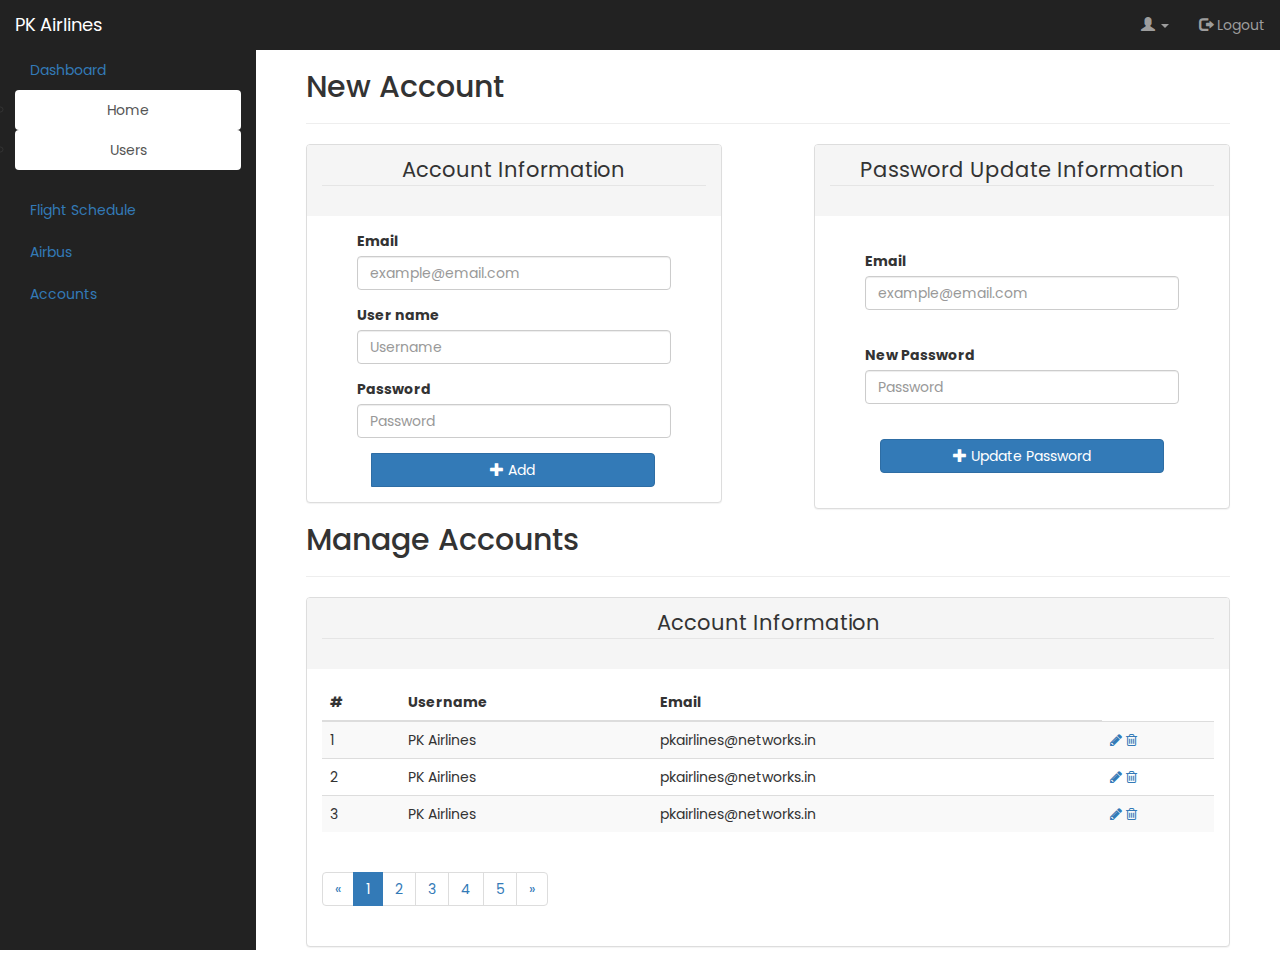
<file: Accounts.html>
<!DOCTYPE HTML>

<html>
	<head>
		<title>Accounts</title>
		<meta charset="utf-8">
		<meta name="viewport" content="width=device-width, initial-scale=1">
		<link rel="stylesheet" href="https://maxcdn.bootstrapcdn.com/bootstrap/3.3.7/css/bootstrap.min.css">
		<script src="https://ajax.googleapis.com/ajax/libs/jquery/3.2.1/jquery.min.js"></script>
		<script src="https://maxcdn.bootstrapcdn.com/bootstrap/3.3.7/js/bootstrap.min.js"></script>
		<script src="myjs.js"></script>
		<link rel="stylesheet" href="https://cdnjs.cloudflare.com/ajax/libs/font-awesome/4.7.0/css/font-awesome.min.css">
				<link rel="stylesheet" type="text/css" href="http://fonts.googleapis.com/css?family=Poppins">

		<link rel="stylesheet" href="mycss.css">
		
	</head>
	
	<style type="text/css">
		.affix{
			top:5rem;
		}
		
		body{
position: relative;
		};
		
	</style>
	<body data-spy="scroll" data-target="#myscroll">
				<nav class="navbar navbar-inverse" data-spy="affix"  style="border-radius:0px !important; margin:0;border: 0 ; width: 100%;top:0;z-index: 9999 !important">
					<div class="navbar-header">
						  <a class="navbar-brand" href="index.html">PK Airlines</a>
						</div>
						<div class="nav navbar-nav navbar-right">
						<li class="dropdown">
								<a class="dropdown-toggle" data-toggle="dropdown" href="#"><span class="glyphicon glyphicon-user"></span>
									<span class="caret"></span></a>
								<ul class="dropdown-menu" style="padding: 1rem 2rem 1rem 2rem; text-align: center;" >
									<li><a href="#"><b>Admin Name</b></a></li>
									<hr>
									<li><a href="#">View Profile</a></li>
									<li><a href="#">Settings</a></li>
									<hr>
									<li><a href="#">Logout</a></li>
								</ul>
						</li>
						<ul class="nav navbar-nav navbar-right" style="padding: 0 3rem 0 0">
								<li><a href="index.html"><span class="glyphicon glyphicon-log-out"></span> Logout</a></li>
						</ul>
					</div>
					</div>
				</nav>






		<div class="container" data-spy="affix" style="margin: 0;bottom: 0;float: left;top:5rem;width: 20%;height:100%; background-color: #222222">

		  <ul class="nav nav-pills nav-stacked" style="border-radius: 0">
		    <li>
		    	<a href="#" id="m1">Dashboard</a>
		    	<ul id="sub1" style="padding: 0 0 0 0">
		    		<div class="list-group">
					  <li><a href="home.html" class="list-group-item">Home</a></li>
					  <li><a href="user.html" class="list-group-item">Users</a></li>
					</div>
				</ul>
		    </li>
		    <li>
		    	<a href="#" id="m2">Flight Schedule</a>
			    <ul id="sub2" style="padding: 0 0 0 0; display: none;">
			    	<div class="list-group" >
					  <a href="newflight.html" class="list-group-item">Add new Flight</a>
					  <a href="manageflights.html" class="list-group-item">Manage flights</a>
					</div>
			    </ul>
			</li>
			
			<li>
				<a href="#" id="m3">Airbus</a>
			    <ul id="sub3" style="padding: 0 0 0 0; display: none;">
			    	<div class="list-group" >
					  	<a href="newAirbus.html" class="list-group-item">Add new airbus</a>
					  	<a href="newAirbus.html" class="list-group-item">Manage Airbus</a>
					</div>
			    </ul>
			</li>
		    <li>
		    	<a href="#" id="m4">Accounts</a>
		    	<ul id="sub4" style="padding: 0 0 0 0; display: none;">
		 			<div class="list-group">
					  	<a href="accounts.html" class="list-group-item">Create new account</a>
					  	<a href="accounts.html" class="list-group-item">Password Reset</a>
					</div>
		    	</ul>
		    </li>
		  </ul>
		</div>



			<div id="#myscroll" class="container" style="margin-left: 0;margin-top: 5rem; float: right; width:80%; padding: 0 5rem 0 5rem">
				<h2>New Account</h2>
		  		<hr>
				<div  style="width: 100%">
					<div class="panel-group" style="width: 45% ; float: left;">
					  	<div class="panel panel-default">
					    	<div class="panel-heading">
					    		<legend style="text-align: center;">Account Information</legend>
					    	</div>
					    	<div class="panel-body">
					    		<form class="form-horizontal"  style="padding: 0 5rem 0 5rem; width: 100%; inner:100%">
	                                <div class="form-group">
	                                    <label>Email</label>
	                                    <input type="email" class="form-control" placeholder="example@email.com" required>
	                                </div>
	                                <div class="form-group">
	                                    <label>User name</label>
	                                    <input type="text" class="form-control" placeholder="Username" required>
	                                </div>
	                                <div class="form-group">
	                                    <label>Password</label>
	                                    <input type="Password" class="form-control" placeholder="Password" required>
	                                </div>
	                                <div class="input-group-btn" style="margin: 0;padding: 0;">
	                                    <button class="btn btn-primary btn-block" type="submit"><i  class="glyphicon glyphicon-plus"></i> Add</button>
	                                </div>
	                 			</form>
	                 		</div>
	                 	</div>
	                 </div>

	                 <div class="panel-group" style="width: 45% ;float: right;">
					  	<div class="panel panel-default">
					    	<div class="panel-heading">
					    		<legend style="text-align: center;">Password Update Information</legend>
					    	</div>
					    	<div class="panel-body">
					    		<form class="form-horizontal"  style="padding: 0 5rem 0 5rem; width: 100%;">
	                                <div class="form-group">
	                                	<br>
	                                    <label>Email</label>
	                                    <input type="email" class="form-control" placeholder="example@email.com" required>
	                                </div>
	           		                
	                 				<br>
	                                <div class="form-group">
	                                    <label>New Password</label>
	                                    <input type="Password" class="form-control" placeholder="Password" required>
	                                </div>
	                                <br>
	                                <div class="input-group-btn" style="margin: 0;padding: 0;">
	                                    <button class="btn btn-primary btn-block" type="submit"><i  class="glyphicon glyphicon-plus"></i> Update
	                                    Password</button>
	                                </div>
	                                <br>
	                 			</form>
	                 		</div>
	                 	</div>
	                 </div>

	                 <br>
	                 <br>
	                 <h2>Manage Accounts</h2>
		  			<hr>

	                 <div class="panel-group">
					  	<div class="panel panel-default">
					    	<div class="panel-heading">
					    		<legend style="text-align: center;">Account Information</legend>
					    	</div>
					    	<div class="panel-body">
					    		<table class="table table-striped table-hover">
								    <thead>
									    <tr>
									    	<th>#</th>
									        <th>Username</th>
									        <th>Email</th>
									    </tr>
								    </thead>
								    <tbody>
									    <tr>
									    	<td>1</td>
									    	<td>PK Airlines</td>
									        <td>pkairlines@networks.in</td>
									        <td>
										  	<a href=""><i class="fa fa-pencil"></i></a>
										  	<a href="#myModal" role="button" data-toggle="modal"><i class="fa fa-trash-o"></i></a>
									  		</td>
									    </tr>
									    <tr>
									    	<td>2</td>
									    	<td>PK Airlines</td>
									        <td>pkairlines@networks.in</td>
									        <td>
										  	<a href=""><i class="fa fa-pencil"></i></a>
										  	<a href="#myModal" role="button" data-toggle="modal"><i class="fa fa-trash-o"></i></a>
									  		</td>
									    </tr>
									    <tr>
									    	<td>3</td>
									    	<td>PK Airlines</td>
									        <td>pkairlines@networks.in</td>
									        <td>
										  	<a href=""><i class="fa fa-pencil"></i></a>
										  	<a href="#myModal" role="button" data-toggle="modal"><i class="fa fa-trash-o"></i></a>
									  		</td>
									    </tr>
								    </tbody>
							  	</table>

								  <ul class="pagination">
									  <li ><a href="#">&laquo;</a></li>
									  <li class="active"><a href="#">1</a></li>
									  <li><a href="#">2</a></li>
									  <li><a href="#">3</a></li>
									  <li><a href="#">4</a></li>
									  <li><a href="#">5</a></li>
									  <li><a href="#">&raquo;</a></li>
									</ul>


				             		</div>
				             	</div>
				             </div>
				         </div>
				     </div>


				     <div class="modal small fade" id="myModal" tabindex="-1" role="dialog" aria-labelledby="myModalLabel" aria-hidden="true">
				  <div class="modal-dialog">
					<div class="modal-content">
						<div class="modal-header">
							<button type="button" class="close" data-dismiss="modal" aria-hidden="true">×</button>
							<h3 id="myModalLabel">Delete Confirmation</h3>
						</div>
						<div class="modal-body">
							<p class="error-text"><i class="fa fa-warning modal-icon"></i> Are you sure you want to delete this Account?<br>This cannot be undone.</p>
						</div>
						<div class="modal-footer">
							<button class="btn btn-default" data-dismiss="modal" aria-hidden="true">Cancel</button>
							<button class="btn btn-danger" data-dismiss="modal">Delete</button>
						</div>
					  </div>
					</div>
				</div>

	  
	</body>
</html>
<script type="text/javascript">
			$("#m1").click({param1:"#sub1",param2:"#sub2",param3:"#sub3",param4:"#sub4"},navbar_movment);
	$("#m2").click({param1:"#sub2",param2:"#sub1",param3:"#sub3",param4:"#sub4"},navbar_movment);
	$("#m3").click({param1:"#sub3",param2:"#sub1",param3:"#sub2",param4:"#sub4"},navbar_movment);
	$("#m4").click({param1:"#sub4",param2:"#sub1",param3:"#sub2",param4:"#sub3"},navbar_movment);

		</script>
</file>
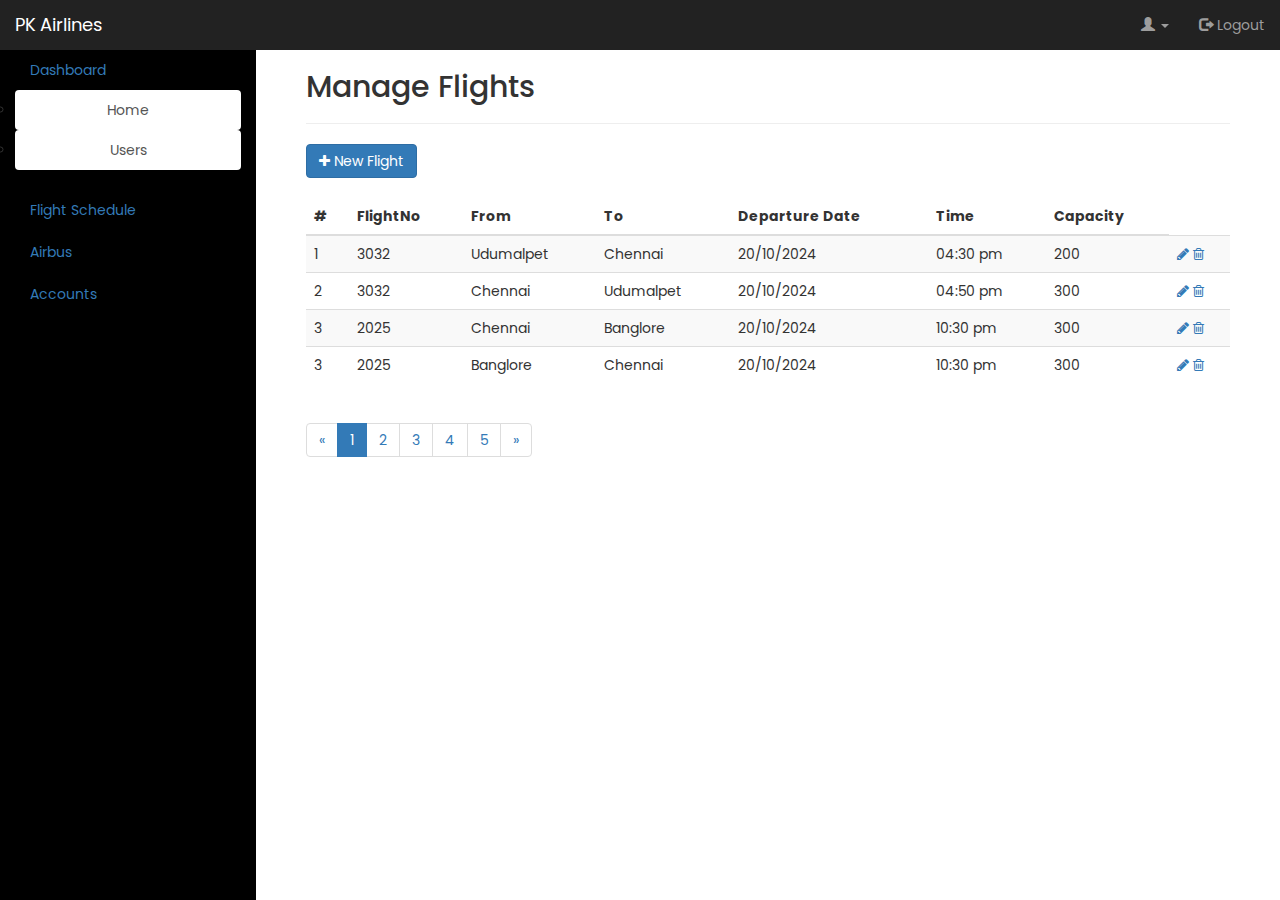
<file: manageflights.html>
<!doctype html>
<html>

	<head>
		<title>Manage Flights</title>
        <meta charset="utf-8">
        <meta name="viewport" content="width=device-width, initial-scale=1">
        <link rel="stylesheet" href="https://maxcdn.bootstrapcdn.com/bootstrap/3.3.7/css/bootstrap.min.css">
        <script src="https://ajax.googleapis.com/ajax/libs/jquery/3.2.1/jquery.min.js"></script>
        <script src="https://maxcdn.bootstrapcdn.com/bootstrap/3.3.7/js/bootstrap.min.js"></script>
        <link rel="stylesheet" href="https://cdnjs.cloudflare.com/ajax/libs/font-awesome/4.7.0/css/font-awesome.min.css">
        		<link rel="stylesheet" type="text/css" href="http://fonts.googleapis.com/css?family=Poppins">

        <link rel="stylesheet" href="mycss.css">
        <script type="text/javascript" src="myjs.js"></script>
    </head>

	<style type="text/css">
		.affix{
			top:5rem;
		}
		
		body{
position: relative;
		};
		
	</style>
	<body data-spy="scroll" data-target="#myscroll">
				<nav class="navbar navbar-inverse" data-spy="affix"  style="border-radius:0px !important; margin:0;border: 0 ; width: 100%;top:0;z-index: 9999 !important">
					<div class="navbar-header">
						  <a class="navbar-brand" href="index.html">PK Airlines</a>
						</div>
						<div class="nav navbar-nav navbar-right">
						<li class="dropdown">
								<a class="dropdown-toggle" data-toggle="dropdown" href="#"><span class="glyphicon glyphicon-user"></span>
									<span class="caret"></span></a>
								<ul class="dropdown-menu" style="padding: 1rem 2rem 1rem 2rem; text-align: center;" >
									<li><a href="#"><b>Admin Name</b></a></li>
									<hr>
									<li><a href="#">View Profile</a></li>
									<li><a href="#">Settings</a></li>
									<hr>
									<li><a href="#">Logout</a></li>
								</ul>
						</li>
						<ul class="nav navbar-nav navbar-right" style="padding: 0 3rem 0 0">
								<li><a href="index.html"><span class="glyphicon glyphicon-log-out"></span> Logout</a></li>
						</ul>
					</div>
					</div>
				</nav>
<!--container strat-->

		<div class="container" data-spy="affix" style="margin: 0;bottom: 0;float: left;top:5rem;width: 20%;height:100%; background-color: black">

		  <ul class="nav nav-pills nav-stacked" style="border-radius: 0">
		    <li>
		    	<a href="#" id="m1">Dashboard</a>
		    	<ul id="sub1" style="padding: 0 0 0 0">
		    		<div class="list-group">
					  <li><a href="home.html" class="list-group-item">Home</a></li>
					  <li><a href="user.html" class="list-group-item">Users</a></li>
					</div>
				</ul>
		    </li>
		    <li>
		    	<a href="#" id="m2">Flight Schedule</a>
			    <ul id="sub2" style="padding: 0 0 0 0; display: none;">
			    	<div class="list-group" >
					  <a href="newflight.html" class="list-group-item">Add new Flight</a>
					  <a href="manageflights.html" class="list-group-item">Manage flights</a>
					</div>
			    </ul>
			</li>
			
			<li>
				<a href="#" id="m3">Airbus</a>
			    <ul id="sub3" style="padding: 0 0 0 0; display: none;">
			    	<div class="list-group" >
					  	<a href="newAirbus.html" class="list-group-item">Add new airbus</a>
					  	<a href="newAirbus.html" class="list-group-item">Manage Airbus</a>
					</div>
			    </ul>
			</li>
		    <li>
		    	<a href="#" id="m4">Accounts</a>
		    	<ul id="sub4" style="padding: 0 0 0 0; display: none;">
		 			<div class="list-group">
					  	<a href="accounts.html" class="list-group-item">Create new account</a>
					  	<a href="accounts.html" class="list-group-item">Password Reset</a>
					</div>
		    	</ul>
		    </li>
		  </ul>
		</div>


<!--scrooll container start-->

			<div id="#myscroll" class="container" style="margin-left: 0;margin-top: 5rem; float: right; width:80%; padding: 0 5rem 0 5rem">
			<h2>Manage Flights</h2>
			 <hr>
				<div>
					<button class="btn btn-primary"><a href="newflight.html" style="color: white"><i class="fa fa-plus"></i> New Flight</a></button>
				</div>
				<br>
			  	<table class="table table-striped table-hover">
				    <thead>
					    <tr>
					    	<th>#</th>
					        <th>FlightNo</th>
					        <th>From</th>
					        <th>To</th>
					        <th>Departure Date</th>
					        <th>Time</th>
					        <th>Capacity</th>
					    </tr>
				    </thead>
				    <tbody>
					    <tr>
					    	<td>1</td>
					    	<td>3032</td>
					        <td>Udumalpet</td>
					        <td>Chennai</td>
					        <td>20/10/2024</td>
					        <td>04:30 pm</td>
					        <td>200</td>
					        <td>
						  	<a href=""><i class="fa fa-pencil"></i></a>
						  	<a href="#myModal" role="button" data-toggle="modal"><i class="fa fa-trash-o"></i></a>
					  		</td>
					    </tr>
					    <tr>
					    	<td>2</td>
					    	<td>3032</td>
					        <td>Chennai</td>
					        <td>Udumalpet</td>
					        <td>20/10/2024</td>
					        <td>04:50 pm</td>
					        <td>300</td>
					        <td>
						  	<a href=""><i class="fa fa-pencil"></i></a>
						  	<a href="#myModal" role="button" data-toggle="modal"><i class="fa fa-trash-o"></i></a>
					  		</td>
					    </tr>
					    <tr>
					    	<td>3</td>
					    	<td>2025</td>
					        <td>Chennai</td>
					        <td>Banglore</td>
					        <td>20/10/2024</td>
					        <td>10:30 pm</td>
					        <td>300</td>
					        <td>
						  	<a href=""><i class="fa fa-pencil"></i></a>
						  	<a href="#myModal" role="button" data-toggle="modal"><i class="fa fa-trash-o"></i></a>
					  		</td>
					    </tr>
						<tr>
					    	<td>3</td>
					    	<td>2025</td>
					        <td>Banglore</td>
					        <td>Chennai</td>
					        <td>20/10/2024</td>
					        <td>10:30 pm</td>
					        <td>300</td>
					        <td>
						  	<a href=""><i class="fa fa-pencil"></i></a>
						  	<a href="#myModal" role="button" data-toggle="modal"><i class="fa fa-trash-o"></i></a>
					  		</td>
					    </tr>
				    </tbody>
			  </table>

				  <ul class="pagination">
					  <li ><a href="#">&laquo;</a></li>
					  <li class="active"><a href="#">1</a></li>
					  <li><a href="#">2</a></li>
					  <li><a href="#">3</a></li>
					  <li><a href="#">4</a></li>
					  <li><a href="#">5</a></li>
					  <li><a href="#">&raquo;</a></li>
					</ul>
			</div>

				<div class="modal small fade" id="myModal" tabindex="-1" role="dialog" aria-labelledby="myModalLabel" aria-hidden="true">
				  <div class="modal-dialog">
					<div class="modal-content">
						<div class="modal-header">
							<button type="button" class="close" data-dismiss="modal" aria-hidden="true">×</button>
							<h3 id="myModalLabel">Delete Confirmation</h3>
						</div>
						<div class="modal-body">
							<p class="error-text"><i class="fa fa-warning modal-icon"></i> Are you sure you want to delete this Flight?<br>This cannot be undone.</p>
						</div>
						<div class="modal-footer">
							<button class="btn btn-default" data-dismiss="modal" aria-hidden="true">Cancel</button>
							<button class="btn btn-danger" data-dismiss="modal">Delete</button>
						</div>
					  </div>
					</div>
				</div>

	  
	</body>
</html>










<script type="text/javascript">
			$("#m1").click({param1:"#sub1",param2:"#sub2",param3:"#sub3",param4:"#sub4"},navbar_movment);
	$("#m2").click({param1:"#sub2",param2:"#sub1",param3:"#sub3",param4:"#sub4"},navbar_movment);
	$("#m3").click({param1:"#sub3",param2:"#sub1",param3:"#sub2",param4:"#sub4"},navbar_movment);
	$("#m4").click({param1:"#sub4",param2:"#sub1",param3:"#sub2",param4:"#sub3"},navbar_movment);

		</script>
</file>
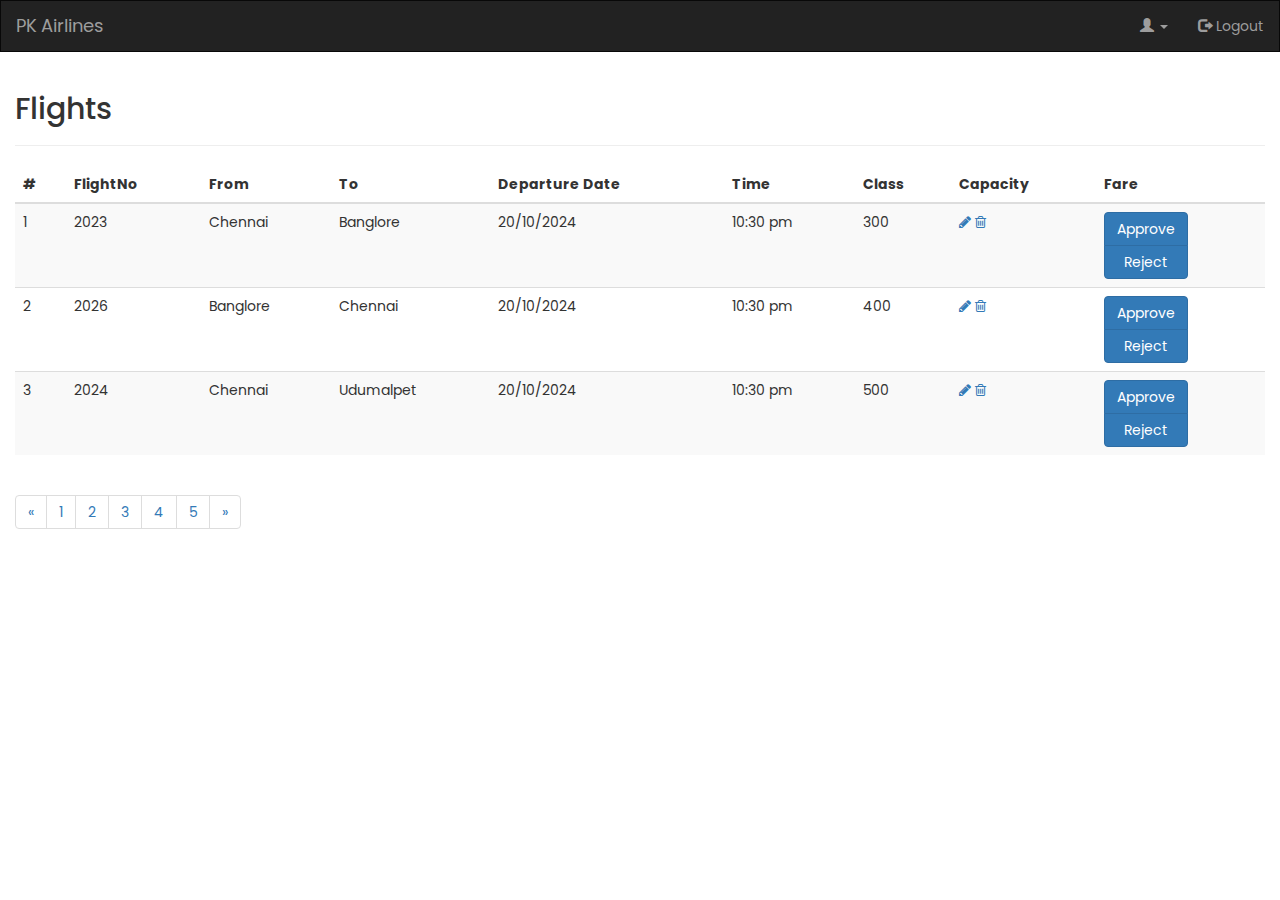
<file: manager.html>
<!DOCTYPE HTML>

<html>
	<head>
		<title>Manager</title>
		<meta charset="utf-8">
		<meta name="viewport" content="width=device-width, initial-scale=1">
		<link rel="stylesheet" href="https://maxcdn.bootstrapcdn.com/bootstrap/3.3.7/css/bootstrap.min.css">
		<script src="https://ajax.googleapis.com/ajax/libs/jquery/3.2.1/jquery.min.js"></script>
		<script src="https://maxcdn.bootstrapcdn.com/bootstrap/3.3.7/js/bootstrap.min.js"></script>
		<script src="myjs.js"></script>
		<link rel="stylesheet" href="https://cdnjs.cloudflare.com/ajax/libs/font-awesome/4.7.0/css/font-awesome.min.css">
				<link rel="stylesheet" type="text/css" href="http://fonts.googleapis.com/css?family=Poppins">

		<link rel="stylesheet" href="mycss.css">
		<script type="text/javascript" src="myjs.js"></script>
	</head>

	<body>

				<nav class="navbar navbar-inverse" style="border-radius:0px">
					<div class="navbar-header">
						  <a class="navbar-brand" href="index.html">PK Airlines</a>
						</div>
						<div class="nav navbar-nav navbar-right">
						<li class="dropdown">
								<a class="dropdown-toggle" data-toggle="dropdown" href="#"><span class="glyphicon glyphicon-user"></span>
									<span class="caret"></span></a>
								<ul class="dropdown-menu" style="padding: 1rem 2rem 1rem 2rem; text-align: center;" >
									<li><a href="#"><b>Manager Name</b></a></li>
									<hr>
									<li><a href="#">View Profile</a></li>
									<li><a href="#">Settings</a></li>
									<hr>
									<li><a href="#">Logout</a></li>
								</ul>
						</li>
						<ul class="nav navbar-nav navbar-right" style="padding: 0 3rem 0 0">
								<li><a href="index.html"><span class="glyphicon glyphicon-log-out"></span> Logout</a></li>
						</ul>
					</div>
					</div>
				</nav>
			<div class="container-fluid" style="width: 100%">
			<h2>Flights</h2>
		  	<hr>
			  	<table class="table table-striped table-hover">
				    <thead>
					    <tr>
					    	<th>#</th>
					        <th>FlightNo</th>
					        <th>From</th>
					        <th>To</th>
					        <th>Departure Date</th>
					        <th>Time</th>
					        <th>Class</th>
					        <th>Capacity</th>
					        <th>Fare</th>
					    </tr>
				    </thead>
				    <tbody>
					    <tr>
					    	<td>1</td>
					    	<td>2023</td>
					        <td>Chennai</td>
					        <td>Banglore</td>
					        <td>20/10/2024</td>
					        <td>10:30 pm</td>
					        <td>300</td>
							<td>
								<a href=""><i class="fa fa-pencil"></i></a>
								<a href="#myModal" role="button" data-toggle="modal"><i class="fa fa-trash-o"></i></a>
								</td>
					        
					        <td>
						  	<div class="btn-group-vertical">
								<button class="btn btn-primary">Approve</button>
								<button class="btn btn-primary">Reject</button>
							</div>
					  		</td>
					    </tr>
					    <tr>
					    	<td>2</td>
					    	<td>2026</td>
					        <td>Banglore</td>
					        <td>Chennai</td>
					        <td>20/10/2024</td>
					        <td>10:30 pm</td>
					        <td>400</td>
							<td>
								<a href=""><i class="fa fa-pencil"></i></a>
								<a href="#myModal" role="button" data-toggle="modal"><i class="fa fa-trash-o"></i></a>
								</td>
					        
					        <td>
						  	<div class="btn-group-vertical">
								<button class="btn btn-primary">Approve</button>
								<button class="btn btn-primary">Reject</button>
							</div>
					  		</td>
					    </tr>
					    <tr>
					    	<td>3</td>
					    	<td>2024</td>
					        <td>Chennai</td>
					        <td>Udumalpet</td>
					        <td>20/10/2024</td>
					        <td>10:30 pm</td>
					        <td>500</td>
							<td>
								<a href=""><i class="fa fa-pencil"></i></a>
								<a href="#myModal" role="button" data-toggle="modal"><i class="fa fa-trash-o"></i></a>
								</td>
					        <td>
						  	<div class="btn-group-vertical">
								<button class="btn btn-primary">Approve</button>
								<button class="btn btn-primary">Reject</button>
							</div>
					  		</td>
					    </tr>
				    </tbody>
			  </table>

				  <ul class="pagination">
					  <li><a href="#">&laquo;</a></li>
					  <li><a href="#">1</a></li>
					  <li><a href="#">2</a></li>
					  <li><a href="#">3</a></li>
					  <li><a href="#">4</a></li>
					  <li><a href="#">5</a></li>
					  <li><a href="#">&raquo;</a></li>
					</ul>
				</div>
			</div>

				<div class="modal small fade" id="myModal" tabindex="-1" role="dialog" aria-labelledby="myModalLabel" aria-hidden="true">
				  <div class="modal-dialog">
					<div class="modal-content">
						<div class="modal-header">
							<button type="button" class="close" data-dismiss="modal" aria-hidden="true">×</button>
							<h3 id="myModalLabel">Delete Confirmation</h3>
						</div>
						<div class="modal-body">
							<p class="error-text"><i class="fa fa-warning modal-icon"></i> Are you sure you want to delete this user?<br>This cannot be undone.</p>
						</div>
						<div class="modal-footer">
							<button class="btn btn-default" data-dismiss="modal" aria-hidden="true">Cancel</button>
							<button class="btn btn-danger" data-dismiss="modal">Delete</button>
						</div>
					  </div>
					</div>
				</div>
	  
	</body>
</html>
</file>
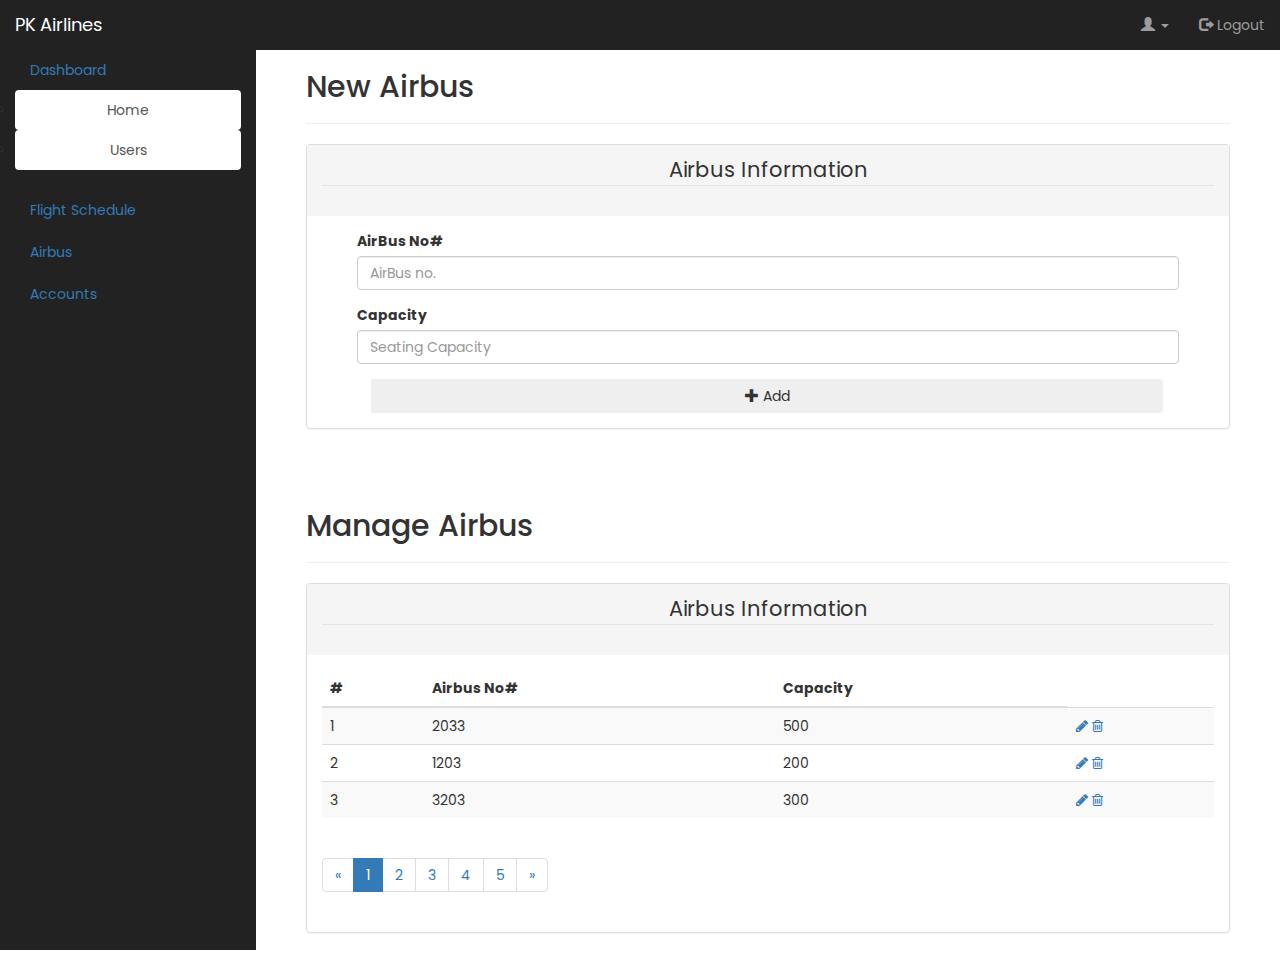
<file: newAirbus.html>
<!DOCTYPE HTML>

<html>
	<head>
		<title>PK AirBus</title>
		<meta charset="utf-8">
		<meta name="viewport" content="width=device-width, initial-scale=1">
		<link rel="stylesheet" href="https://maxcdn.bootstrapcdn.com/bootstrap/3.3.7/css/bootstrap.min.css">
		<script src="https://ajax.googleapis.com/ajax/libs/jquery/3.2.1/jquery.min.js"></script>
		<script src="https://maxcdn.bootstrapcdn.com/bootstrap/3.3.7/js/bootstrap.min.js"></script>
		<script src="myjs.js"></script>
		<link rel="stylesheet" href="https://cdnjs.cloudflare.com/ajax/libs/font-awesome/4.7.0/css/font-awesome.min.css">
		<link rel="stylesheet" type="text/css" href="http://fonts.googleapis.com/css?family=Poppins">


		<link rel="stylesheet" href="mycss.css">
		
	</head>
	
	<style type="text/css">
		.affix{
			top:5rem;
		}
		
		body{
position: relative;
		};
		
	</style>
	<body data-spy="scroll" data-target="#myscroll">
				<nav class="navbar navbar-inverse" data-spy="affix"  style="border-radius:0px !important; margin:0;border: 0 ; width: 100%;top:0;z-index: 9999 !important">
					<div class="navbar-header">
						  <a class="navbar-brand" href="index.html">PK Airlines</a>
						</div>
						<div class="nav navbar-nav navbar-right">
						<li class="dropdown">
								<a class="dropdown-toggle" data-toggle="dropdown" href="#"><span class="glyphicon glyphicon-user"></span>
									<span class="caret"></span></a>
								<ul class="dropdown-menu" style="padding: 1rem 2rem 1rem 2rem; text-align: center;" >
									<li><a href="#"><b>Admin Name</b></a></li>
									<hr>
									<li><a href="#">View Profile</a></li>
									<li><a href="#">Settings</a></li>
									<hr>
									<li><a href="#">Logout</a></li>
								</ul>
						</li>
						<ul class="nav navbar-nav navbar-right" style="padding: 0 3rem 0 0">
								<li><a href="index.html"><span class="glyphicon glyphicon-log-out"></span> Logout</a></li>
						</ul>
					</div>
					</div>
				</nav>






		<div class="container" data-spy="affix" style="margin: 0;bottom: 0;float: left;top:5rem;width: 20%;height:100%; background-color: #222222">

		  <ul class="nav nav-pills nav-stacked" style="border-radius: 0">
		    <li>
		    	<a href="#" id="m1">Dashboard</a>
		    	<ul id="sub1" style="padding: 0 0 0 0">
		    		<div class="list-group">
					  <li><a href="home.html" class="list-group-item">Home</a></li>
					  <li><a href="user.html" class="list-group-item">Users</a></li>
					</div>
				</ul>
		    </li>
		    <li>
		    	<a href="#" id="m2">Flight Schedule</a>
			    <ul id="sub2" style="padding: 0 0 0 0; display: none;">
			    	<div class="list-group" >
					  <a href="newflight.html" class="list-group-item">Add new Flight</a>
					  <a href="manageflights.html" class="list-group-item">Manage flights</a>
					</div>
			    </ul>
			</li>
			
			<li>
				<a href="#" id="m3">Airbus</a>
			    <ul id="sub3" style="padding: 0 0 0 0; display: none;">
			    	<div class="list-group" >
					  	<a href="newAirbus.html" class="list-group-item">Add new airbus</a>
					  	<a href="newAirbus.html" class="list-group-item">Manage Airbus</a>
					</div>
			    </ul>
			</li>
		    <li>
		    	<a href="#" id="m4">Accounts</a>
		    	<ul id="sub4" style="padding: 0 0 0 0; display: none;">
		 			<div class="list-group">
					  	<a href="accounts.html" class="list-group-item">Create new account</a>
					  	<a href="accounts.html" class="list-group-item">Password Reset</a>
					</div>
		    	</ul>
		    </li>
		  </ul>
		</div>



			<div id="#myscroll" class="container" style="margin-left: 0;margin-top: 5rem; float: right; width:80%; padding: 0 5rem 0 5rem">
				<h2>New Airbus</h2>
		  		<hr>
				<div  style="width: 100%">
					<div class="panel-group">
					  	<div class="panel panel-default">
					    	<div class="panel-heading">
					    		<legend style="text-align: center;">Airbus Information</legend>
					    	</div>
					    	<div class="panel-body">
					    		<form class="form-horizontal"  style="padding: 0 5rem 0 5rem; width: 100%; inner:100%">
	                                <div class="form-group">
	                                    <label>AirBus No#</label>
	                                    <input type="number" class="form-control" placeholder="AirBus no." required>
	                                </div>
	                                <div class="form-group">
	                                    <label>Capacity</label>
	                                    <input type="number" class="form-control" placeholder="Seating Capacity" min="0" required>
	                                </div>
	                                <div class="input-group-btn" style="margin: 0;padding: 0;">
	                                    <button class="btn btn-block" type="submit"><i  class="glyphicon glyphicon-plus"></i> Add</button>
	                                </div>
	                 			</form>
	                 		</div>
	                 	</div>
	                 </div>

	                 <br>
	                 <br>
	                 <h2>Manage Airbus</h2>
		  			<hr>

	                 <div class="panel-group">
					  	<div class="panel panel-default">
					    	<div class="panel-heading">
					    		<legend style="text-align: center;">Airbus Information</legend>
					    	</div>
					    	<div class="panel-body">
					    		<table class="table table-striped table-hover">
								    <thead>
									    <tr>
									    	<th>#</th>
									        <th>Airbus No#</th>
									        <th>Capacity</th>
									    </tr>
								    </thead>
								    <tbody>
									    <tr>
									    	<td>1</td>
									    	<td>2033</td>
									        <td>500</td>
									        <td>
										  	<a href=""><i class="fa fa-pencil"></i></a>
										  	<a href="#myModal" role="button" data-toggle="modal"><i class="fa fa-trash-o"></i></a>
									  		</td>
									    </tr>
									    <tr>
									    	<td>2</td>
									    	<td>1203</td>
									        <td>200</td>
									        <td>
										  	<a href=""><i class="fa fa-pencil"></i></a>
										  	<a href="#myModal" role="button" data-toggle="modal"><i class="fa fa-trash-o"></i></a>
									  		</td>
									    </tr>
									    <tr>
									    	<td>3</td>
									    	<td>3203</td>
									        <td>300</td>
									        <td>
										  	<a href=""><i class="fa fa-pencil"></i></a>
										  	<a href="#myModal" role="button" data-toggle="modal"><i class="fa fa-trash-o"></i></a>
									  		</td>
									    </tr>
								    </tbody>
							  	</table>

								  <ul class="pagination">
									  <li ><a href="#">&laquo;</a></li>
									  <li class="active"><a href="#">1</a></li>
									  <li><a href="#">2</a></li>
									  <li><a href="#">3</a></li>
									  <li><a href="#">4</a></li>
									  <li><a href="#">5</a></li>
									  <li><a href="#">&raquo;</a></li>
									</ul>


				             		</div>
				             	</div>
				             </div>
				         </div>
				     </div>


				     <div class="modal small fade" id="myModal" tabindex="-1" role="dialog" aria-labelledby="myModalLabel" aria-hidden="true">
				  <div class="modal-dialog">
					<div class="modal-content">
						<div class="modal-header">
							<button type="button" class="close" data-dismiss="modal" aria-hidden="true">×</button>
							<h3 id="myModalLabel">Delete Confirmation</h3>
						</div>
						<div class="modal-body">
							<p class="error-text"><i class="fa fa-warning modal-icon"></i> Are you sure you want to delete this Airbus?<br>This cannot be undone.</p>
						</div>
						<div class="modal-footer">
							<button class="btn btn-default" data-dismiss="modal" aria-hidden="true">Cancel</button>
							<button class="btn btn-danger" data-dismiss="modal">Delete</button>
						</div>
					  </div>
					</div>
				</div>

	  
	</body>
</html>
<script type="text/javascript">
			$("#m1").click({param1:"#sub1",param2:"#sub2",param3:"#sub3",param4:"#sub4"},navbar_movment);
	$("#m2").click({param1:"#sub2",param2:"#sub1",param3:"#sub3",param4:"#sub4"},navbar_movment);
	$("#m3").click({param1:"#sub3",param2:"#sub1",param3:"#sub2",param4:"#sub4"},navbar_movment);
	$("#m4").click({param1:"#sub4",param2:"#sub1",param3:"#sub2",param4:"#sub3"},navbar_movment);

		</script>
</file>
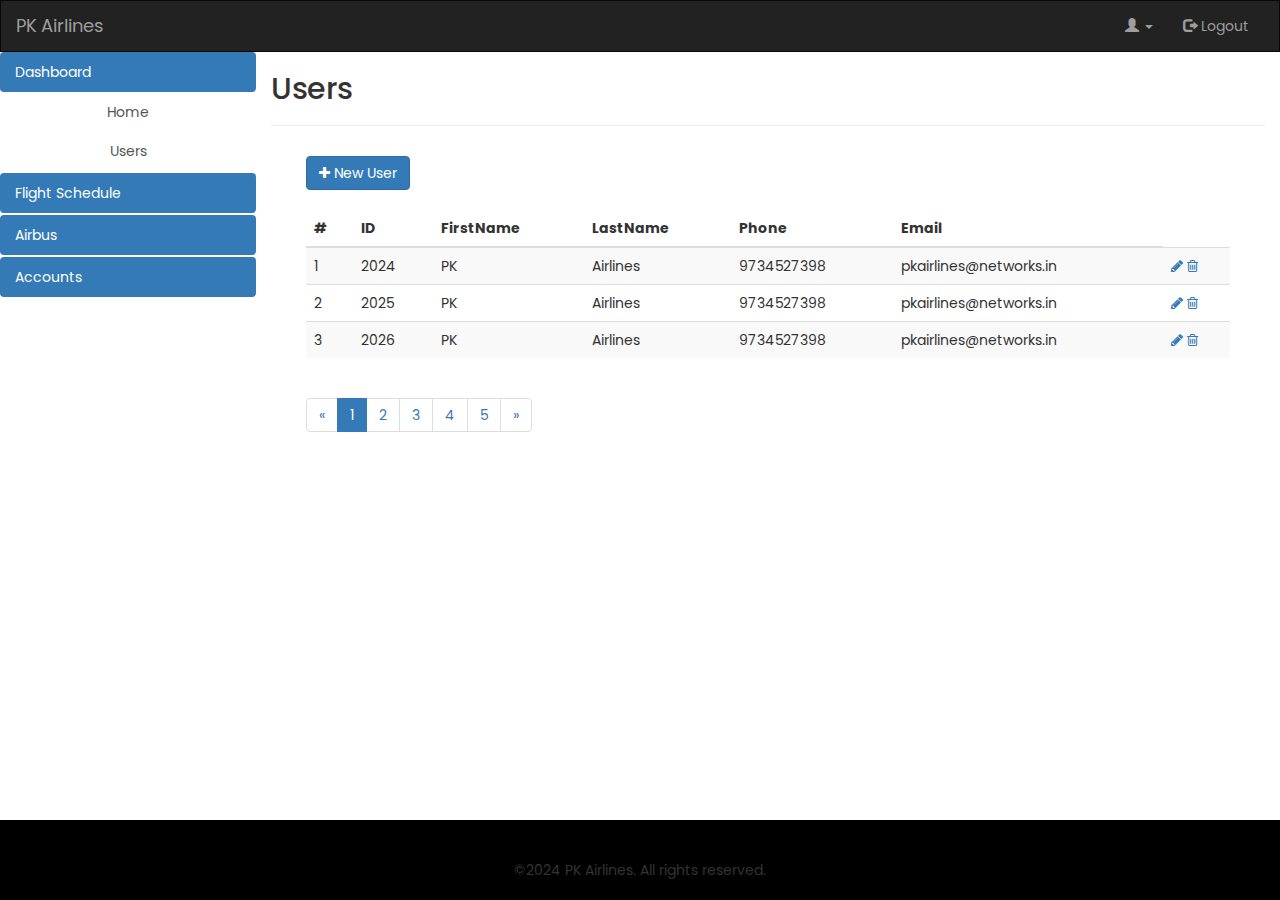
<file: user.html>
<!doctype html>
<html>

	<head>
		<title>Users</title>
        <meta charset="utf-8">
        <meta name="viewport" content="width=device-width, initial-scale=1">
        <link rel="stylesheet" href="https://maxcdn.bootstrapcdn.com/bootstrap/3.3.7/css/bootstrap.min.css">
        <script src="https://ajax.googleapis.com/ajax/libs/jquery/3.2.1/jquery.min.js"></script>
        <script src="https://maxcdn.bootstrapcdn.com/bootstrap/3.3.7/js/bootstrap.min.js"></script>
        <link rel="stylesheet" href="https://cdnjs.cloudflare.com/ajax/libs/font-awesome/4.7.0/css/font-awesome.min.css">
        		<link rel="stylesheet" type="text/css" href="http://fonts.googleapis.com/css?family=Poppins">

        <link rel="stylesheet" href="mycss.css">
        <script type="text/javascript" src="myjs.js"></script>
    </head>
	
	<body>


			<nav class="navbar navbar-inverse" style="border-radius:0px !important; margin-bottom: 0">
                <div class="container-fluid">
                    <div class="navbar-header">
                      <button type="button" class="navbar-toggle" data-toggle="collapse" data-target="#myNavbar">
                        <span class="icon-bar"></span>                       
                      </button>
                      <a class="navbar-brand" href="#">PK Airlines</a>
                    </div>
                    <div class="collapse navbar-collapse" id="myNavbar">
                        <ul class="nav navbar-nav navbar-right">
                            <li class="dropdown">
								<a class="dropdown-toggle" data-toggle="dropdown" href="#"><span class="glyphicon glyphicon-user"></span>
									<span class="caret"></span></a>
								<ul class="dropdown-menu" style="padding: 1rem 2rem 1rem 2rem; text-align: center;" >
									<li><a href="#"><b>Admin Name</b></a></li>
									<hr>
									<li><a href="#">View Profile</a></li>
									<li><a href="#">Settings</a></li>
									<hr>
									<li><a href="#">Logout</a></li>
								</ul>
							</li>
                            <li><a href="index.html"><span class="glyphicon glyphicon-log-out"></span> Logout</a></li>
                        </ul>
                    </div>  
                </div>
            </nav>

<div class="container-fluid" style="margin: 0 0 0 0; padding: 0 0 0 0">

		<div class="container-fluid" style="margin-left: 0;margin-right:0;padding: 0 0 0 0;width: 20%; float: left;">
		  <ul class="nav nav-pills nav-stacked" style="width:100%;">
		    <li class="active">
		    	<a href="#" id="m1">Dashboard</a>
		    	<ul id="sub1" style="padding: 0 0 0 0">
		    		<div class="list-group" style="text-align: center; margin: 0">
					  <a href="home.html" class="list-group-item">Home </a> 
					  <a href="user.html" class="list-group-item">Users</a>
					</div>
				</ul>
		    </li>
		    
		    <li  class="active">
		    	<a href="#" id="m2">Flight Schedule</a>
			    <ul id="sub2" style="padding: 0 0 0 0; display: none;">
			    	<div class="list-group" style="margin: 0;text-align: center;">
					  <a href="newflight.html" class="list-group-item">Add new Flight</a>
					  <a href="manageflights.html" class="list-group-item ">Manage flights</a>
					</div>
			    </ul>
			</li>
			
			<li  class="active">
				<a href="#" id="m3">Airbus</a>
			    <ul id="sub3" style="padding: 0 0 0 0; display: none;">
			    	<div class="list-group" style="margin: 0;text-align: center;">
					  	<a href="newAirbus.html" class="list-group-item">Add new airbus</a>
					  	<a href="newAirbus.html" class="list-group-item">Manage Airbus</a>
					</div>
			    </ul>
			</li>
		    <li  class="active">
		    	<a href="#" id="m4">Accounts</a>
		    	<ul id="sub4" style="padding: 0 0 0 0; display: none;">
		 			<div class="list-group" style="margin: 0;text-align: center;">
					  	<a href="accounts.html" class="list-group-item">Create new account</a>
					  	<a href="accounts.html" class="list-group-item">Password Reset</a>
					</div>
		    	</ul>
		    </li>
		  </ul>
		</div>


		
				<div class="container-fluid" style="float: right; width: 80%">
				<h2>Users</h2>
			  	<hr>
				</div>
			<div class="container" style="margin-left: 0; float: right; width:80%; margin-top: 10px; padding: 0 5rem 0 5rem">
				<div>
					<button class="btn btn-primary"><i class="fa fa-plus"></i> New User</button>
				</div>
				<br>
			  	<table class="table table-striped table-hover">
				    <thead>
					    <tr>
					    	<th>#</th>
					        <th>ID</th>
					        <th>FirstName</th>
					        <th>LastName</th>
					        <th>Phone</th>
					        <th>Email</th>
					    </tr>
				    </thead>
				    <tbody>
					    <tr>
					    	<td>1</td>
					    	<td>2024</td>
					        <td>PK</td>
					        <td>Airlines</td>
					        <td>9734527398</td>
					        <td>pkairlines@networks.in</td>
					        <td>
						  	<a href=""><i class="fa fa-pencil"></i></a>
						  	<a href="#myModal" role="button" data-toggle="modal"><i class="fa fa-trash-o"></i></a>
					  		</td>
					    </tr>
					    <tr>
					    	<td>2</td>
					    	<td>2025</td>
					        <td>PK</td>
					        <td>Airlines</td>
					        <td>9734527398</td>
					        <td>pkairlines@networks.in</td>
					        <td>
						  	<a href=""><i class="fa fa-pencil"></i></a>
						  	<a href="#myModal" role="button" data-toggle="modal"><i class="fa fa-trash-o"></i></a>
					  		</td>
					    </tr>
					    <tr>
					    	<td>3</td>
					    	<td>2026</td>
					        <td>PK</td>
					        <td>Airlines</td>
					        <td>9734527398</td>
					        <td>pkairlines@networks.in</td>
					        <td>
						  	<a href=""><i class="fa fa-pencil"></i></a>
						  	<a href="#myModal" role="button" data-toggle="modal"><i class="fa fa-trash-o"></i></a>
					  		</td>
					    </tr>
				    </tbody>
			  </table>

				  <ul class="pagination">
					  <li ><a href="#">&laquo;</a></li>
					  <li class="active"><a href="#">1</a></li>
					  <li><a href="#">2</a></li>
					  <li><a href="#">3</a></li>
					  <li><a href="#">4</a></li>
					  <li><a href="#">5</a></li>
					  <li><a href="#">&raquo;</a></li>
					</ul>
			</div>
		</div>

				<div class="modal small fade" id="myModal" tabindex="-1" role="dialog" aria-labelledby="myModalLabel" aria-hidden="true">
				  <div class="modal-dialog">
					<div class="modal-content">
						<div class="modal-header">
							<button type="button" class="close" data-dismiss="modal" aria-hidden="true">×</button>
							<h3 id="myModalLabel">Delete Confirmation</h3>
						</div>
						<div class="modal-body">
							<p class="error-text"><i class="fa fa-warning modal-icon"></i> Are you sure you want to delete the user?<br>This cannot be undone.</p>
						</div>
						<div class="modal-footer">
							<button class="btn btn-default" data-dismiss="modal" aria-hidden="true">Cancel</button>
							<button class="btn btn-danger" data-dismiss="modal">Delete</button>
						</div>
					  </div>
					</div>
				</div>

				<!-- Footer -->
			<footer id="footer" class="container-fluid" style="position: absolute;bottom: 0">
				<div class="copyright">
					&copy;2024 PK Airlines. All rights reserved.
				</div>
			</footer>


	  
	</body>
</html>

<script type="text/javascript">
			$("#m1").click({param1:"#sub1",param2:"#sub2",param3:"#sub3",param4:"#sub4"},navbar_movment);
	$("#m2").click({param1:"#sub2",param2:"#sub1",param3:"#sub3",param4:"#sub4"},navbar_movment);
	$("#m3").click({param1:"#sub3",param2:"#sub1",param3:"#sub2",param4:"#sub4"},navbar_movment);
	$("#m4").click({param1:"#sub4",param2:"#sub1",param3:"#sub2",param4:"#sub3"},navbar_movment);

		</script>
</file>
<file: mycss.css>
body{
			font-family: 'Poppins', sans-serif;

		}



.carousel-caption {
    top: 20% !important;
    bottom: auto;
    text-size:24px;
	}
	
	.carousel-caption h2 {
    font-size: 9rem;
    margin-bottom: 0;
    color: blue;
    font-weight: 300;
}

	
	.carousel-caption p {
	 color: rgba(255, 255, 255, 0.65);
    text-transform: uppercase;
    font-size: 3rem;
    font-weight: 300;
    margin: 0;
    padding-bottom: 1.75rem;
    letter-spacing: .25rem;
	}

	 header{
		color: white;

	}

 	
	




	#footer {
		padding: 4rem 0 2rem 0 ;
		background: #000;
		text-align: center;
		width: 100% !important;
		bottom: 0;

	}
	ul.icons li {
				display: inline-block;
				padding: 0 2rem 0 0;
				font-size: 36px;
			}	







	.background-wrapper {
			background-color: #000;
			color: #bfbfbf;
			
			background-size: cover;
			background-attachment: fixed;
			background-position: center;
			position: relative;
		}

	



		.panel-transparent {
        background: none;

        border-radius: 0;
        border:none;


    }

    .panel-transparent .panel-heading{
        background: rgba(122, 130, 136, 0.6)!important;
        
    }

    .panel-transparent .panel-body{
        background:rgba(46,51,56,0.4)!important;
    }




    .trans-input-area{
       background-color:rgba(0,0,0,0.4) !important;
       border:none !important;
       color: #fff;
    };


    /*list groups*/

    .list-group
	{
		margin: 0;
	}

	.list-group-item{
		margin: none;
		border: none;
		border-radius: 0;
		background-color: white;
		text-align: center;
	};
</file>
